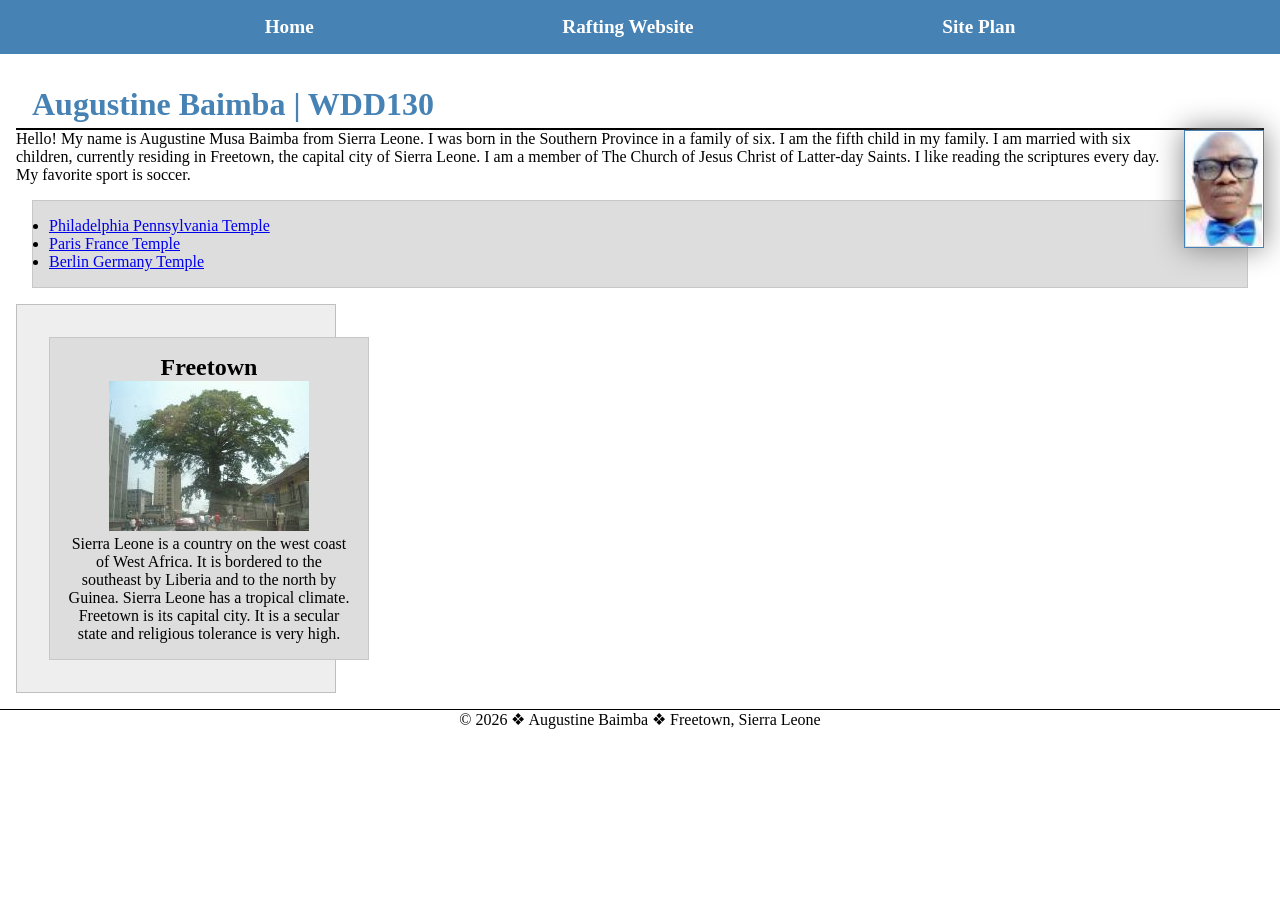
<file: index.html>
<!--18 March 2026-->
<!DOCTYPE html>
<html lang="en">

<head>
    <meta charset="UTF-8">
    <meta name="viewport" content="width=device-width, initial-scale=1.0">
    <title>Augustine Musa Baimba | WDD130</title>
    <meta name="description" content="Augustine Baimba's BYU-Idaho WDD 130 Course Home Page">
    <meta name="author" content="Augustine Baimba">
    <link rel="stylesheet" href="styles/styles.css">
</head>

<body>
    <header>
        <nav>
            <a href="#">Home</a>
            <a href="wwr/">Rafting Website</a>
            <a href="wwr/site-plan-rafting.html">Site Plan</a>
        </nav>

    </header>

    <div class="grid">
        <main>
            <h1>Augustine Baimba | WDD130</h1>
            <img src="images/profile.jpg" alt="My Name is Augustine Musa Baimba" width="80">
            <p>Hello! My name is Augustine Musa Baimba from Sierra Leone. I was born in the Southern
                Province in a family of six. I am the fifth child in my family. I am married with
                six
                children, currently residing in Freetown, the capital city of Sierra Leone. I am a
                member of
                The Church of Jesus Christ of Latter-day Saints. I like reading the scriptures every
                day. My
                favorite sport is soccer.</p>

            <ul class="box">
                <li><a href="https://www.churchofjesuschrist.org/temples/details/philadelphia-pennsylvania-temple"
                      target="_blank">Philadelphia Pennsylvania Temple</a></li>
                <li><a href="https://www.churchofjesuschrist.org/temples/details/paris-france-temple"
                      target="_blank">Paris France Temple</a></li>
                <li><a href="https://www.churchofjesuschrist.org/temples/details/berlin-germany-temple"
                      target="_blank">Berlin Germany Temple</a></li>
            </ul>
        </main>
        <aside>
            <aside class="box">
                <h2>Freetown</h2>
                <img src="images/cotton_tree.jpg" alt="Freetown Cotton Tree">
                <p>Sierra Leone is a country on the west coast of West Africa. It is bordered to the
                    southeast
                    by Liberia and to the north by Guinea. Sierra Leone has a tropical climate.
                    Freetown is
                    its
                    capital city. It is a secular state and religious tolerance is very high.</p>
            </aside>
    </div>

    <footer>
        <p>© 2026 ❖ Augustine Baimba ❖ Freetown, Sierra Leone</p>
    </footer>
</body>

</html>
</file>
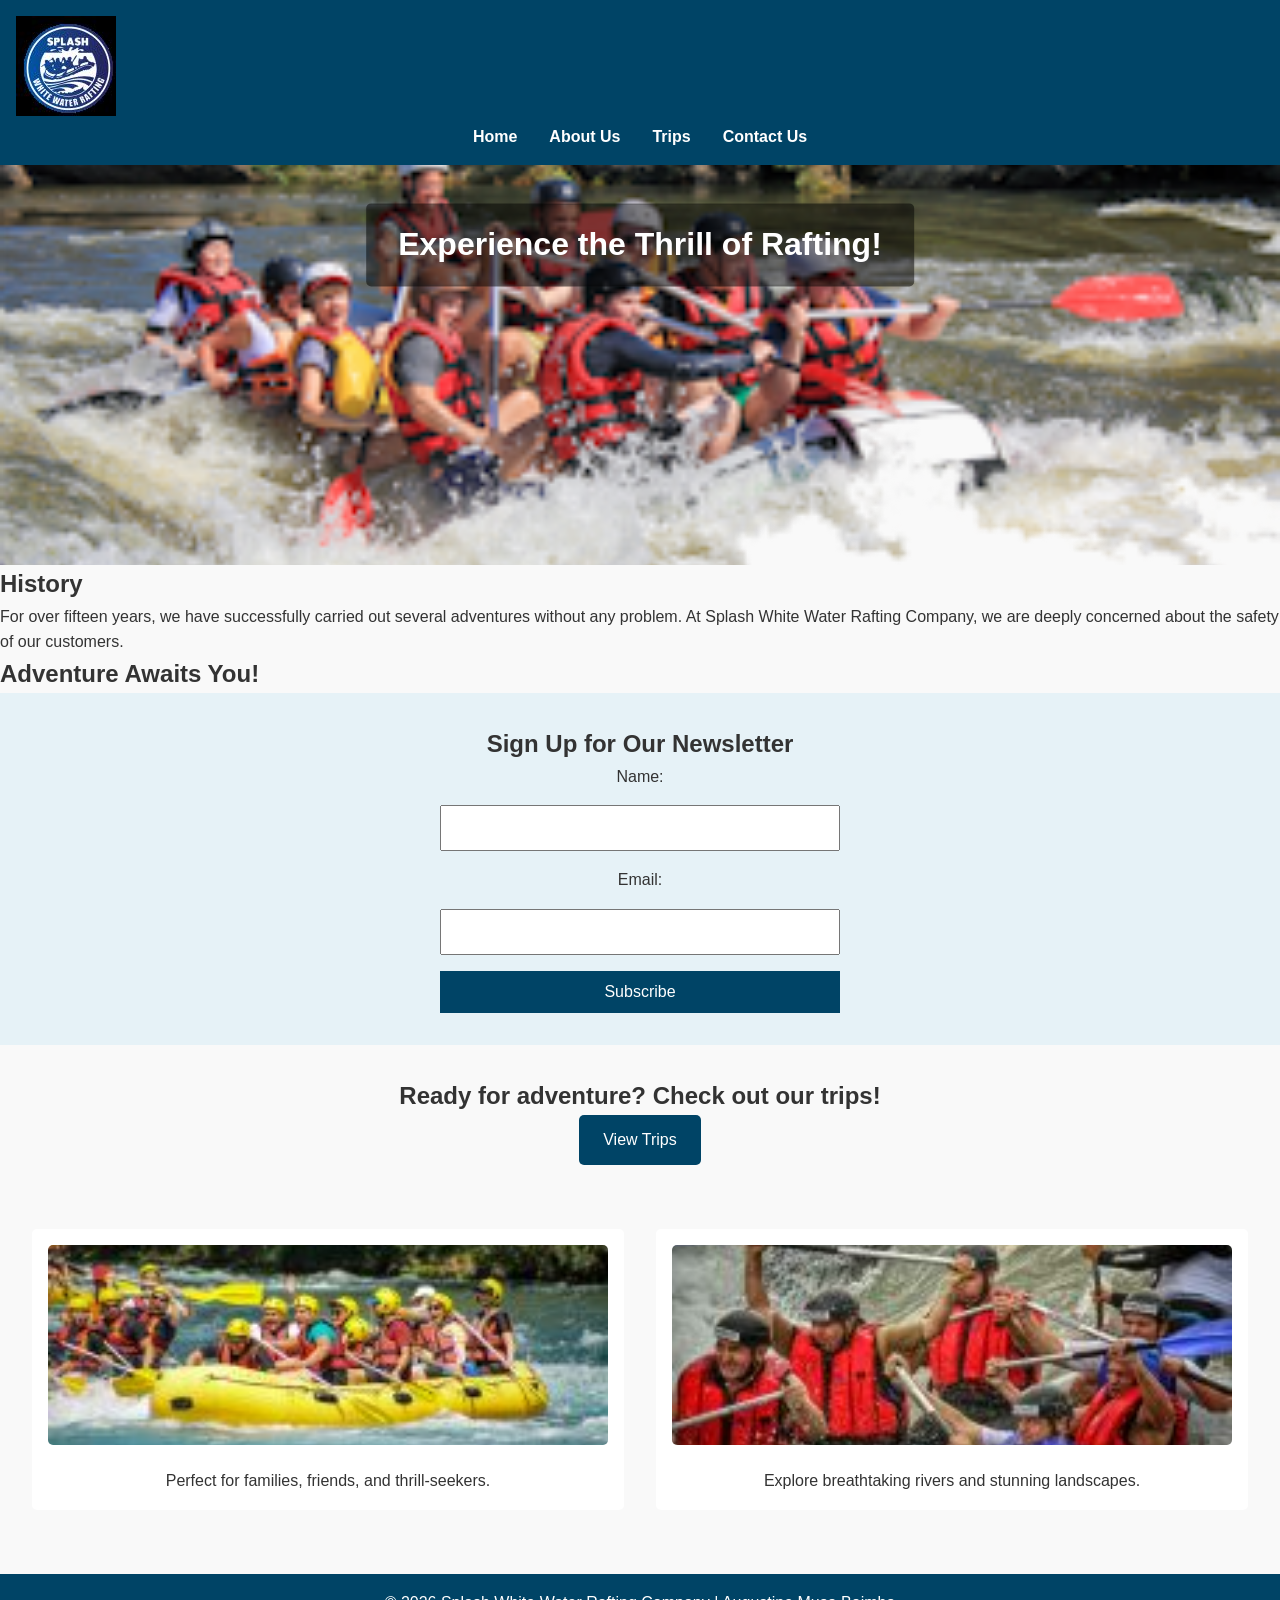
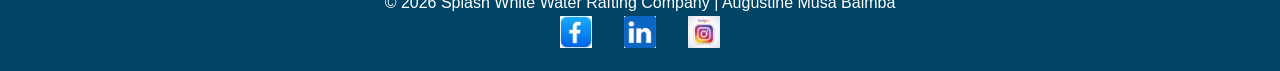
<file: wwr/index.html>
<!DOCTYPE html>
<html lang="en">

<head>
    <meta charset="UTF-8">
    <meta name="viewport" content="width=device-width, initial-scale=1.0">
    <title>Splash White Water Rafting - Home Page</title>
    <meta name="description"
      content="Exciting Splash White Water Rafting adventures with history, purpose, and fun trips.">
    <meta name="author" content="Augustine Musa Baimba">
    <link rel="stylesheet" href="styles/rafting2.css">
</head>

<body>

    <header>
        <img src="images2/logo.jpg" alt="Rafting Company Logo">
        <nav>
            <a href="index.html">Home</a>
            <a href="about.html">About Us</a>
            <a href="trips.html">Trips</a>
            <a href="contact.html">Contact Us</a>
        </nav>
    </header>

    <main>

        <section class="hero">
            <img src="images2/rafting-hero.jpg" alt="Rafting adventure">
            <h1 class="hero-text">Experience the Thrill of Rafting!</h1>
        </section>
        <section>
            <h2>History</h2>
            <p>
                For over fifteen years, we have successfully carried out several adventures without
                any problem.
                At Splash White Water Rafting Company, we are deeply concerned about the safety of
                our customers.
            </p>
            <div class="history-layout"></div>
        </section>

        <section>
            <h2>Adventure Awaits You!</h2>
        </section>

        <section class="newsletter">
            <h2>Sign Up for Our Newsletter</h2>
            <form>
                <label for="name">Name:</label>
                <input type="text" id="name" name="name" required>
                <label for="email">Email:</label>
                <input type="email" id="email" name="email" required>
                <button type="submit">Subscribe</button>
            </form>
        </section>

        <section class="cta">
            <h2>Ready for adventure? Check out our trips!</h2>
            <a href="trips.html" class="btn">View Trips</a>
        </section>

        <section class="grid-layout">
            <div>
                <img src="images2/rafting-fun.jpg" alt="Families on first adventure">
                <p>Perfect for families, friends, and thrill-seekers.</p>
            </div>
            <div>
                <img src="images2/rafting-nature.jpg" alt="Church Members on a Rafting Experience">
                <p>Explore breathtaking rivers and stunning landscapes.</p>
            </div>
        </section>
    </main>

    <footer>
        <p>&copy; 2026 Splash White Water Rafting Company | Augustine Musa Baimba</p>
        <nav class="socialmedia">
            <a href="https://facebook.com">
                <img src="images/facebook.svg.jpg" alt="Facebook Icon">
            </a>
            <a href="https://linkedin.com">
                <img src="images/linkedin.svg.png" alt="LinkedIn Icon">
            </a>
            <a href="https://instagram.com">
                <img src="images/instagram.svg.jpg" alt="Instagram Icon">
            </a>
        </nav>
    </footer>
</body>

</html>
</file>
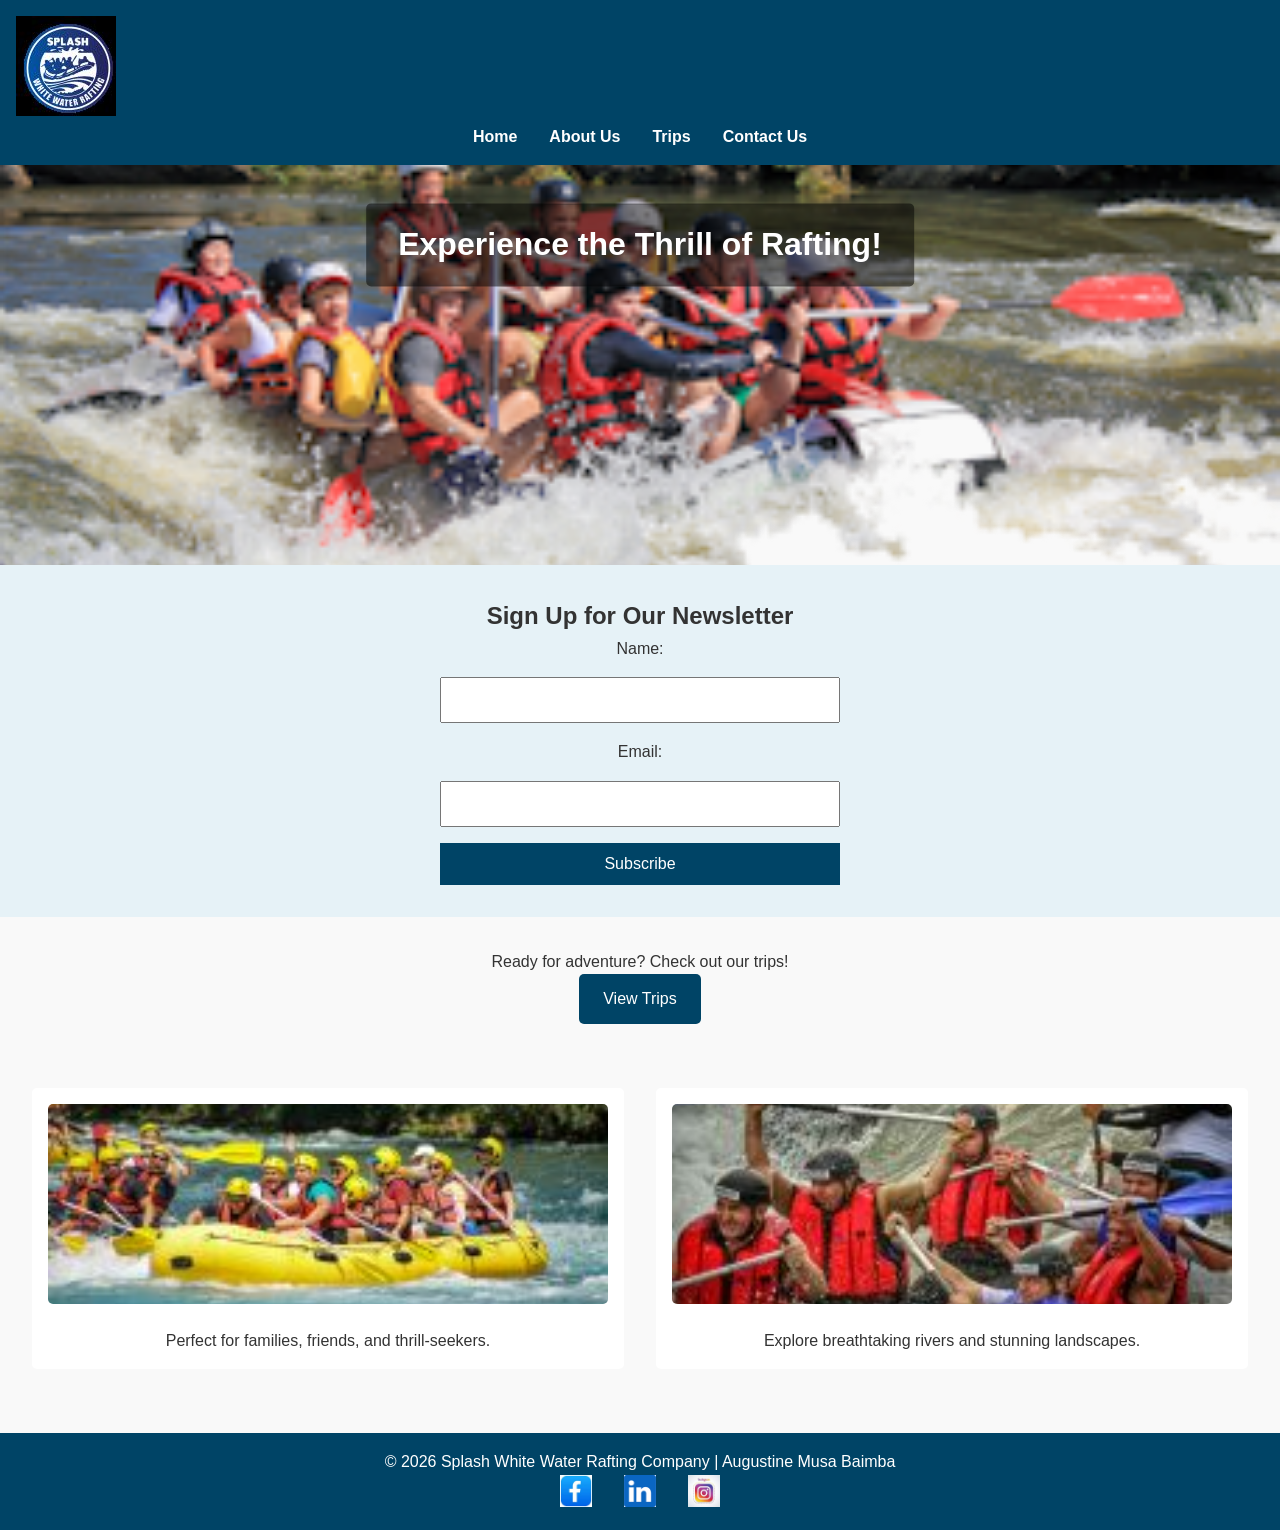
<file: week05/wwr/index.html>
<!DOCTYPE html>
<html lang="en">

<head>
    <meta charset="UTF-8">
    <meta name="viewport" content="width=device-width, initial-scale=1.0">
    <title>Splash White Water Rafting - Home Page</title>
    <meta name="description"
      content="Exciting Splash White Water Rafting adventures with history, purpose, and fun trips.">
    <meta name="author" content="Augustine Musa Baimba">
    <link rel="stylesheet" href="styles/rafting2.css">
</head>

<body>

    <header>
        <img src="images2/logo.jpg" alt="Rafting Company Logo">
        <nav>
            <a href="index.html">Home</a>
            <a href="about.html">About Us</a>
            <a href="trips.html">Trips</a>
            <a href="contact.html">Contact Us</a>
        </nav>
    </header>

    <main>

        <section class="hero">
            <img src="images2/rafting-hero.jpg" alt="Rafting adventure">
            <h1 class="hero-text">Experience the Thrill of Rafting!</h1>
        </section>

        <section class="newsletter">
            <h2>Sign Up for Our Newsletter</h2>
            <form>
                <label for="name">Name:</label>
                <input type="text" id="name" name="name" required>
                <label for="email">Email:</label>
                <input type="email" id="email" name="email" required>
                <button type="submit">Subscribe</button>
            </form>
        </section>

        <section class="cta">
            <p>Ready for adventure? Check out our trips!</p>
            <a href="trips.html" class="btn">View Trips</a>
        </section>

        <section class="grid-layout">
            <div>
                <img src="images2/rafting-fun.jpg" alt="Group rafting">
                <p>Perfect for families, friends, and thrill-seekers.</p>
            </div>
            <div>
                <img src="images2/rafting-nature.jpg" alt="Rafting in nature">
                <p>Explore breathtaking rivers and stunning landscapes.</p>
            </div>
        </section>
    </main>

    <footer>
        <p>&copy; 2026 Splash White Water Rafting Company | Augustine Musa Baimba</p>
        <nav class="socialmedia">
            <a href="https://facebook.com">
                <img src="images/facebook.svg.jpg" alt="Facebook">
            </a>
            <a href="https://linkedin.com">
                <img src="images/linkedin.svg.png" alt="LinkedIn">
            </a>
            <a href="https://instagram.com">
                <img src="images/instagram.svg.jpg" alt="Instagram">
            </a>
        </nav>
    </footer>
</body>

</html>
</file>
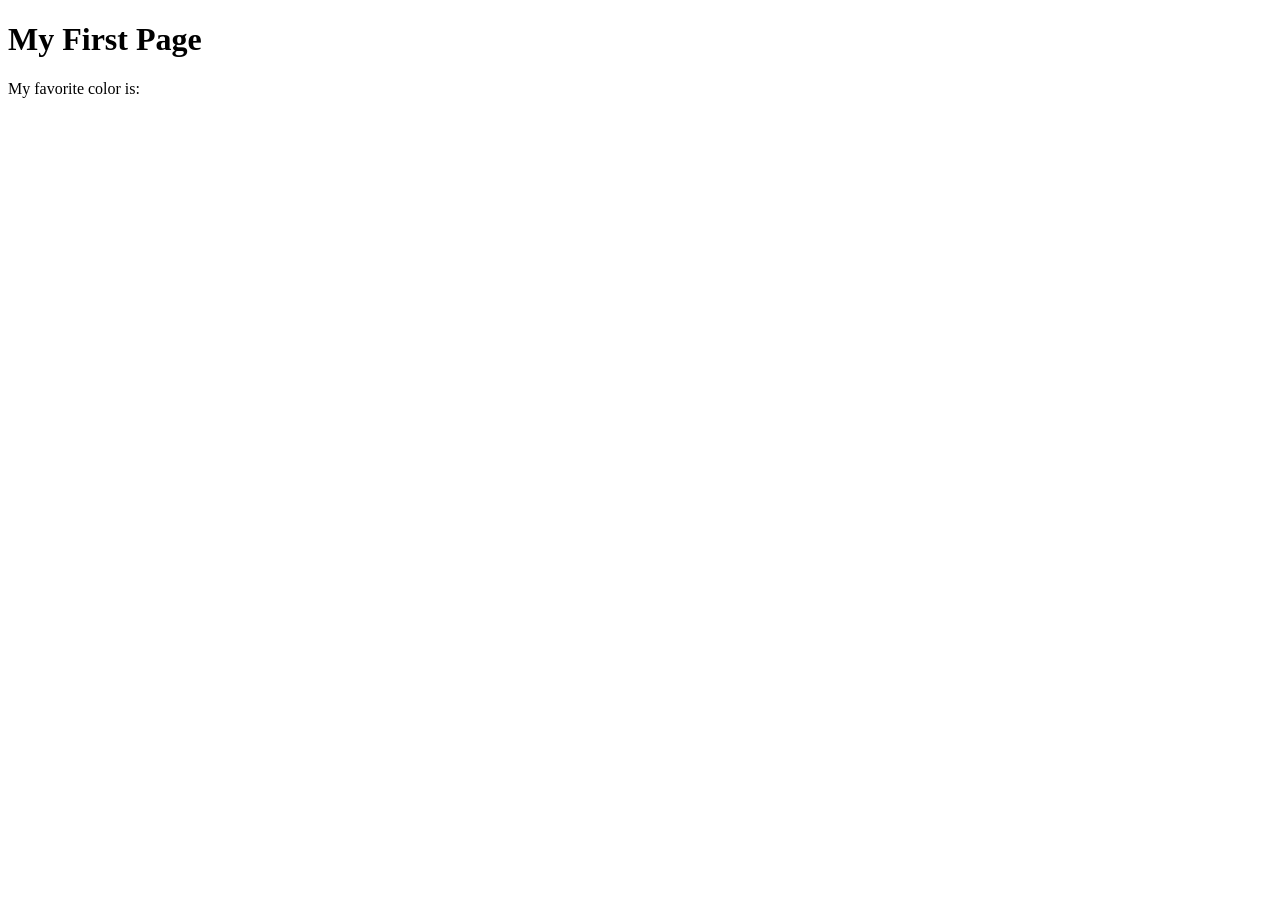
<file: week01/first-page.html>
<!DOCTYPE html>
<html lang="en">

<head>
    <meta charset="UTF-8">
    <meta name="viewport" content="width=device-width, initial-scale=1.0">
    <title>My First Page</title>
</head>

<body>
    <h1>My First Page</h1>
    <p>My favorite color is: </p>
</body>

</html>
</file>
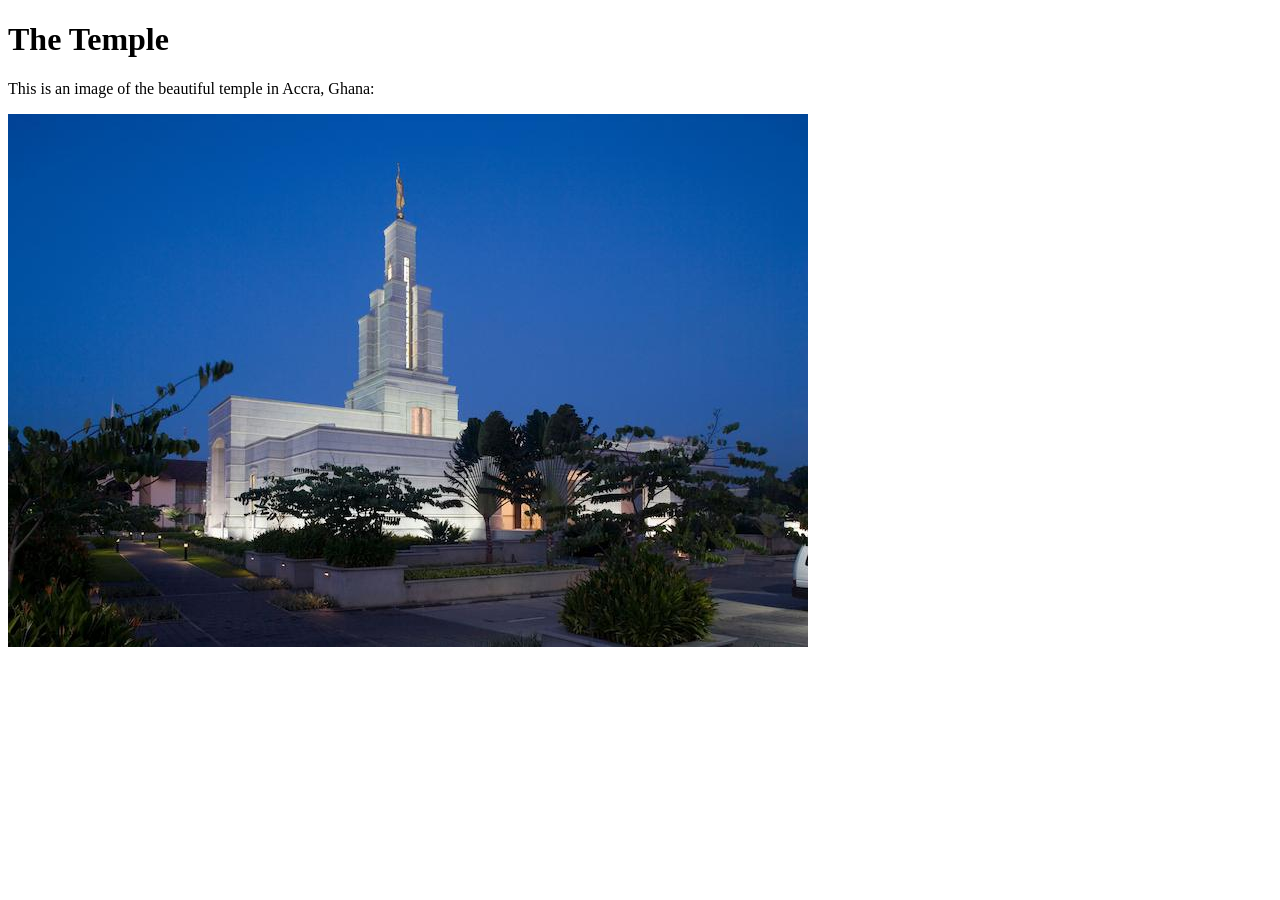
<file: week01/images-solution.html>
<!DOCTYPE html>
<html lang="en">
<head>
    <meta charset="UTF-8">
    <meta name="viewport" content="width=device-width, initial-scale=1.0">
    <title>Temple Image</title>
</head>
<body>
    <h1>The Temple</h1>
    <p>This is an image of the beautiful temple in Accra, Ghana:</p>
    <img src="images/temple-small.jpg" alt="The Accra Ghana Temple">
    
</body>
</html>
</file>
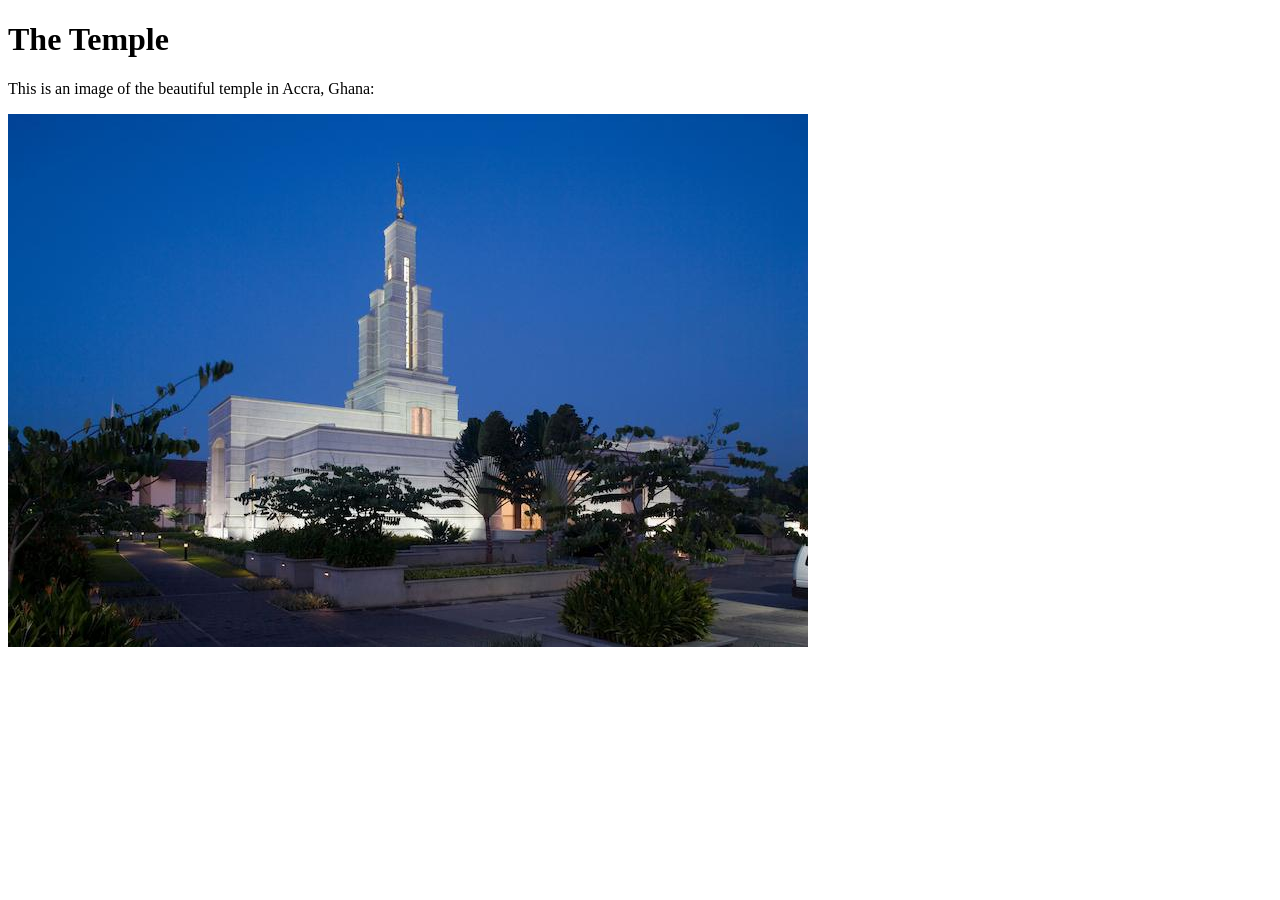
<file: week01/images.html>
<!DOCTYPE html>
<html large="en">

<head>
    <meta charset="UTF-8">
    <meta name="viewport" content="width=device-width, initial-scale=1.0">
    <title>Temple Image</title>
</head>

<body>
    <h1>The Temple</h1>
    <p>This is an image of the beautiful temple in Accra, Ghana:</p>
    <img src="images/temple-small.jpg" alt="The Accra Ghana Temple">

</body>

</html>
</file>
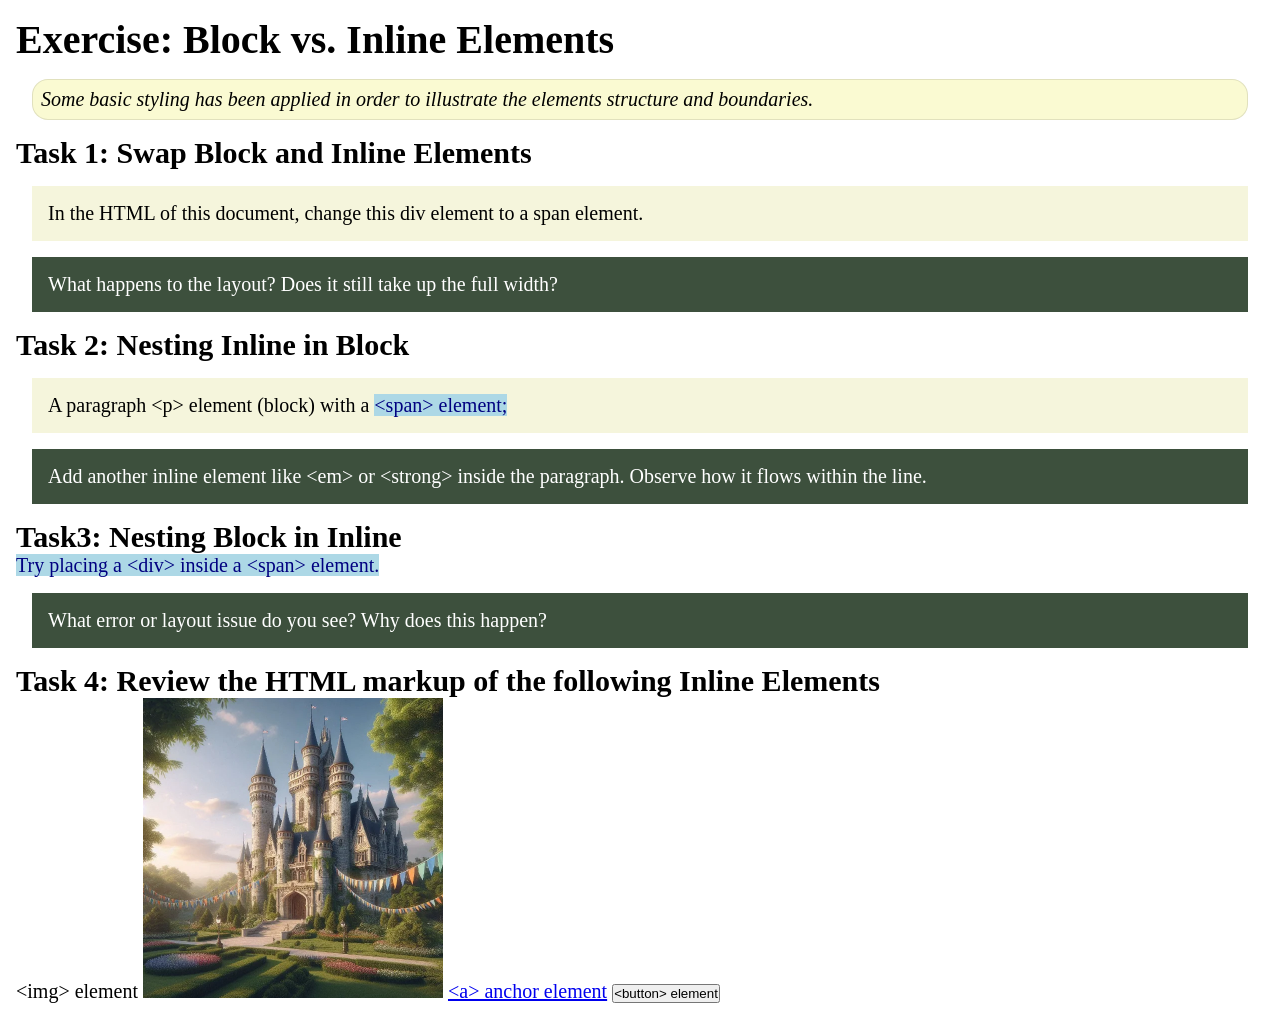
<file: week02/block-vs-inline.html>
<!DOCTYPE html>
<html lang="en">

<head>
    <meta charset="UTF-8">
    <meta name="viewport" content="width=device-width, initial-scale=1.0">
    <title>Exercise: Block vs. Inline Elements</title>
    <link rel="stylesheet" href="styles/block-vs-inline.css">
</head>

<body>
    <main>
        <h1>Exercise: Block vs. Inline Elements</h1>
        <p class="note">Some basic styling has been applied in order to illustrate the elements structure and
            boundaries.</p>

        <h2>Task 1: Swap Block and Inline Elements</h2>
        <div>In the HTML of this document, change this div element to a span element.</div>

        <p class="question">What happens to the layout? Does it still take up the full width?</p>

        <h2>Task 2: Nesting Inline in Block</h2>
        <p>A paragraph &lt;p&gt; element (block) with a <span>&lt;span&gt; element;</span></p>
        <p class="question">Add another inline element like &lt;em&gt; or &lt;strong&gt; inside the paragraph. Observe
            how it flows within the line.</p>

        <h2>Task3: Nesting Block in Inline</h2>
        <span>Try placing a &lt;div&gt; inside a &lt;span&gt; element.</span>
            <p class="question">What error or layout issue do you see? Why does this happen?</p>


            <h2>Task 4: Review the HTML markup of the following Inline Elements</h2>
        &lt;img&gt; element
        <img src="images/castle.webp" alt="placeholder image (images are inline)" width="300" height="300">
        <a href="https://churchofjesuschrist.org">&lt;a&gt; anchor element</a>
        <button type="button">&lt;button&gt; element</button>
    </main>
</body>

</html>
</file>
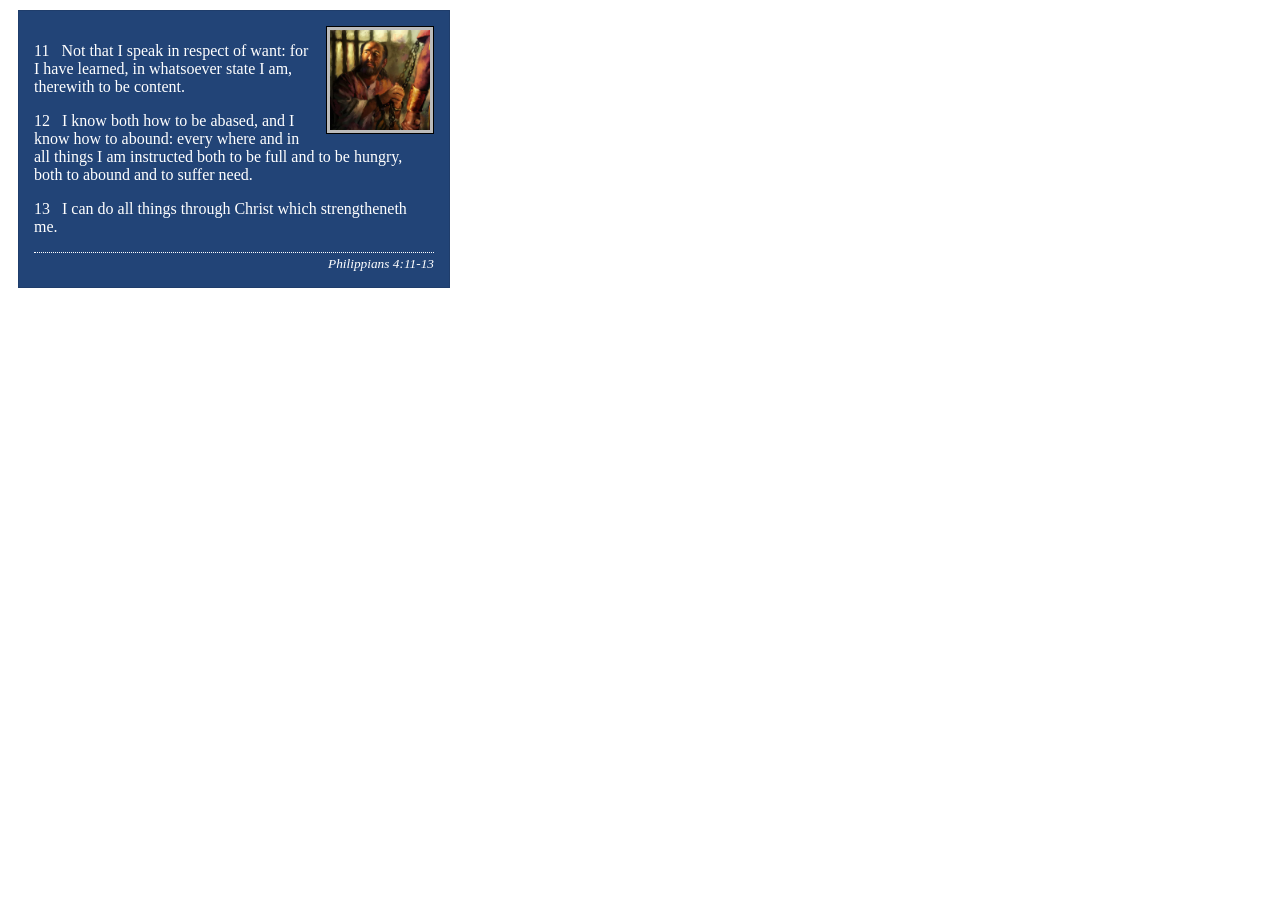
<file: week02/box-model-solution.html>
<!DOCTYPE html>
<html lang="en">
<head>
    <meta charset="UTF-8">
    <meta name="viewport" content="width=device-width, initial-scale=1.0">
    <title>Box Model Activity</title>
    <link rel="stylesheet" href="styles/box-model-solution.css">
</head>
<body>
    <main>
        <div class="callout">
            <img src="images/apostle-paul-imprisoned.webp" alt="Paul the Apostle - Imprisoned in Rome" width="200" height="200">
            <blockquote>
                <p>11 &nbsp; Not that I speak in respect of want: for I have learned, in whatsoever state I am, therewith to be content.</p>
                <p>12 &nbsp; I know both how to be abased, and I know how to abound: every where and in all things I am instructed both to be full and to be hungry, both to abound and to suffer need.</p>
                <p>13 &nbsp; I can do all things through Christ which strengtheneth me.</p>
            </blockquote>
            <cite>Philippians 4:11-13</cite>
        </div>
    </main>
</body>
</html>
</file>
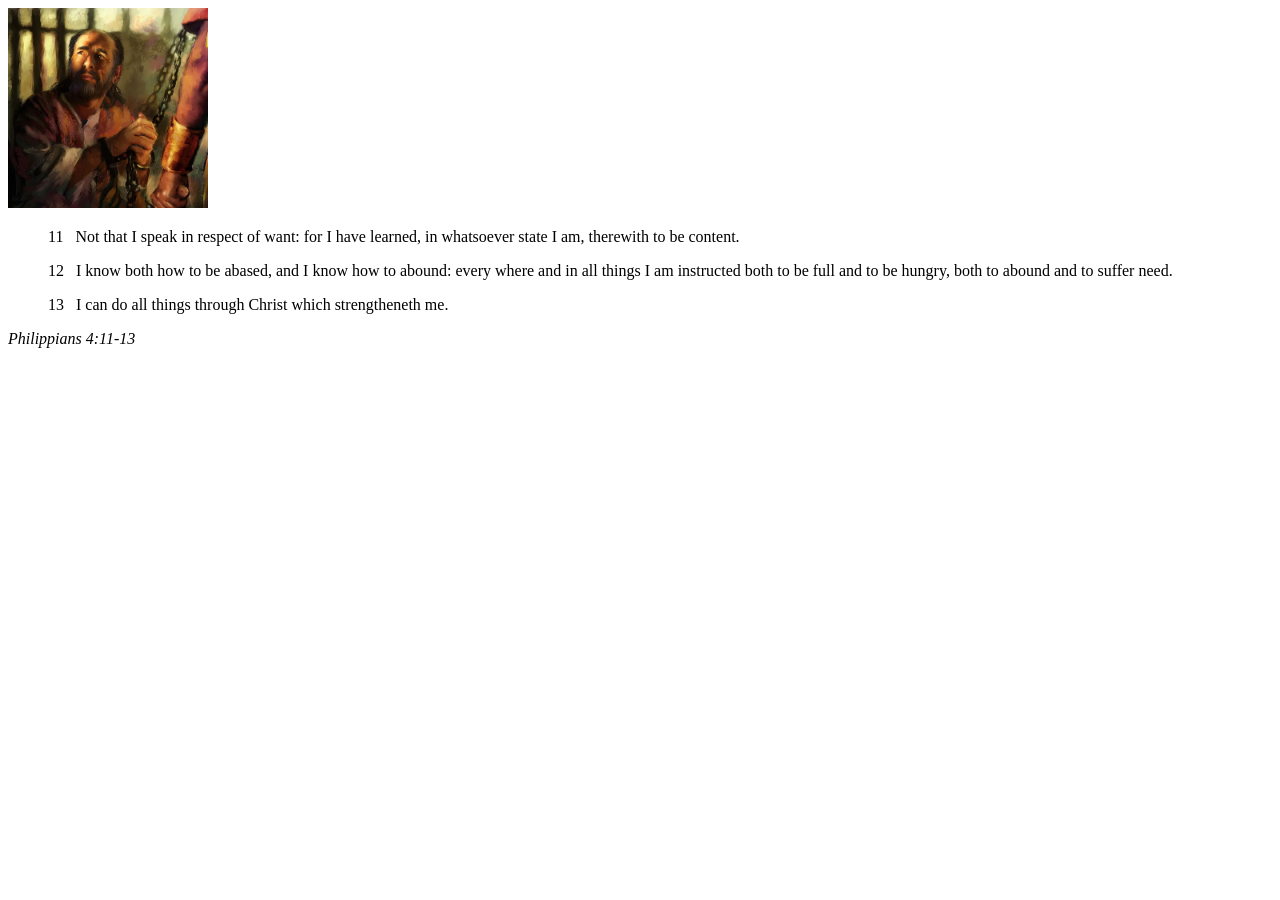
<file: week02/box-model.html>
<!DOCTYPE html>
<html lang="en">
<head>
    <meta charset="UTF-8">
    <meta name="viewport" content="width=device-width, initial-scale=1.0">
    <title>Box Model Activity</title>
</head>
<body>
    <main>
        <div class="callout">
            <img src="images/apostle-paul-imprisoned.webp" alt="Paul the Apostle - Imprisoned in Rome" width="200" height="200">
            <blockquote>
                <p>11 &nbsp; Not that I speak in respect of want: for I have learned, in whatsoever state I am, therewith to be content.</p>
                <p>12 &nbsp; I know both how to be abased, and I know how to abound: every where and in all things I am instructed both to be full and to be hungry, both to abound and to suffer need.</p>
                <p>13 &nbsp; I can do all things through Christ which strengtheneth me.</p>
            </blockquote>
            <cite>Philippians 4:11-13</cite>
        </div>
    </main>
</body>
</html>
</file>
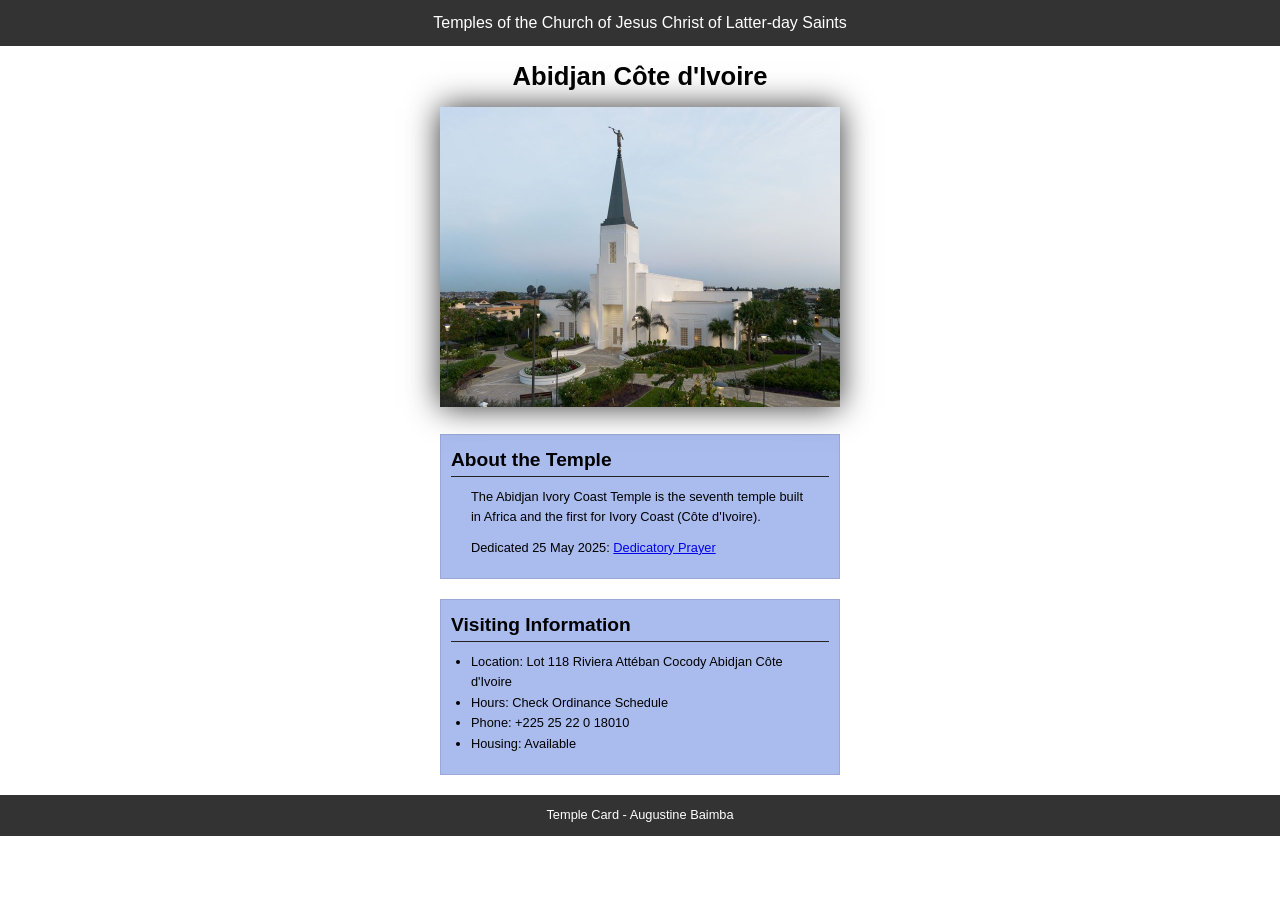
<file: week02/temple.html>
<!DOCTYPE html>
<html lang="en">

<head>
    <meta charset="UTF-8">
    <meta name="viewport" content="width=device-width, initial-scale=1.0">
    <title>Temple Card - Abidjan Cote d'Ivoire</title>
    <link rel="stylesheet" href="styles/temple.css">
</head>


<body>
    <header>
        <p>Temples of the Church of Jesus Christ of Latter-day Saints</p>
    </header>
    <main>
        <!-- cspell:disable-next-line -->
        <h1>Abidjan Côte d'Ivoire</h1>
        <picture>
            <!-- cspell:disable-next-line -->
            <img src="images/abidjan-ivory-coast.jpeg" alt="Abidjan Cote d'Ivoire Temple">
        </picture>
        <section>
            <h2>About the Temple</h2>
            <p>The Abidjan Ivory Coast Temple is the seventh temple built in Africa and the first
                for Ivory Coast (Côte
                d'Ivoire).</p>
            <p>Dedicated 25 May 2025: <a
                  href="https://www.churchofjesuschrist.org/temples/dedicatory-prayer/abidjan-ivory-coast-temple/2025-05-25?lang=eng"
                  target="_blank" rel="noopener noreferrer">Dedicatory Prayer</a></p>
        </section>
        <section>
            <h2>Visiting Information</h2>
            <ul>
                <!-- cspell:disable-next-line -->
                <li>Location: Lot 118 Riviera Attéban Cocody Abidjan Côte d'Ivoire</li>
                <!-- cspell:disable-next-line -->
                <li>Hours: Check Ordinance Schedule</li>
                <li>Phone: +225 25 22 0 18010</li>
                <li>Housing: Available</li>
            </ul>
        </section>
    </main>
    <footer>
        <p>Temple Card - Augustine Baimba</p>
    </footer>
</body>

</html>
</file>
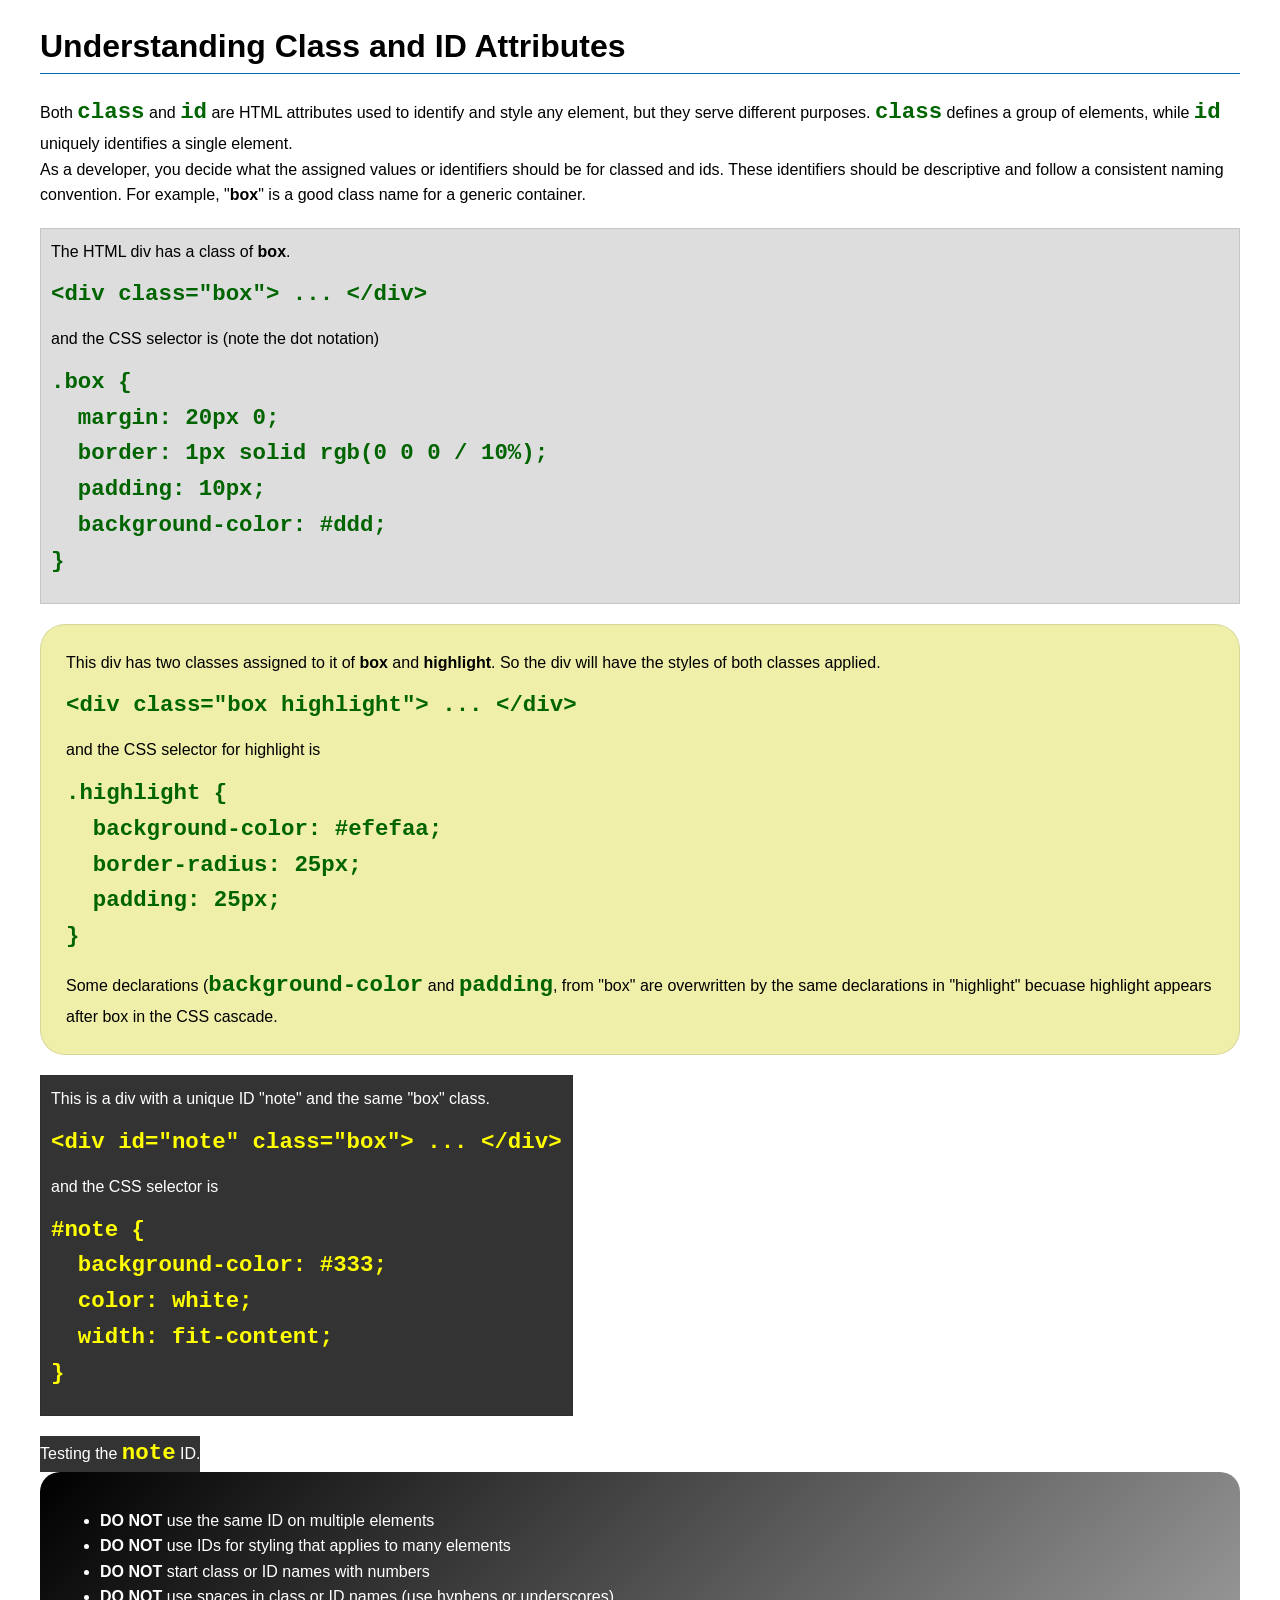
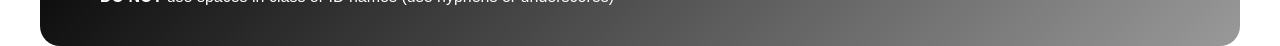
<file: week03/class-and-id.html>
<!DOCTYPE html>
<html lang="en">

<head>
    <meta charset="UTF-8">
    <meta name="viewport" content="width=device-width, initial-scale=1.0">
    <title>Class vs ID Attributes</title>
    <link rel="stylesheet" href="styles/class-and-id.css">
</head>

<body>
    <h1>Understanding Class and ID Attributes</h1>
    <p>Both <code>class</code> and <code>id</code> are HTML attributes used to identify and style any element, but they
        serve different purposes. <code>class</code> defines a group of elements, while <code>id</code> uniquely
        identifies a single element.</p>
    <p>As a developer, you decide what the assigned values or identifiers should be for classed and ids. These
        identifiers should be
        descriptive and follow a consistent naming convention. For example, "<strong>box</strong>" is a good class name
        for a generic container.</p>
    <div class="box">
        <p>The HTML div has a class of <strong>box</strong>.</p>
        <pre><code class="html">&lt;div class="box"&gt; ... &lt;/div&gt;</code></pre>
        and the CSS selector is (note the dot notation)
        <pre><code class="css">.box {
  margin: 20px 0;
  border: 1px solid rgb(0 0 0 / 10%);
  padding: 10px;
  background-color: #ddd; 
}</code></pre>
    </div>

    <div class="box highlight">
        <p>This div has two classes assigned to it of <strong>box</strong> and <strong>highlight</strong>. So the div
            will have the styles of both classes applied.</p>
        <pre><code class="html">&lt;div class="box highlight"&gt; ... &lt;/div&gt;</code></pre>
        and the CSS selector for highlight is
        <pre><code class="css">.highlight {
  background-color: #efefaa;
  border-radius: 25px;
  padding: 25px;
}</code></pre>
<p>Some declarations (<code>background-color</code> and <code>padding</code>, from "box" are overwritten by the same declarations in "highlight" becuase highlight appears after box in the CSS cascade.</p>
    </div>

    <div id="note" class="box">
        <p>This is a div with a unique ID "note" and the same "box" class.</p>
        <pre><code class="html">&lt;div id="note" class="box"&gt; ... &lt;/div&gt;</code></pre>
        and the CSS selector is
        <pre><code class="css">#note {
  background-color: #333;
  color: white;
  width: fit-content;
}</code></pre>
    </div>

    <div id="note">
        <p>Testing the <code>note</code> ID.</p>
    </div>

    <section id="best-practice">
        <ul>
            <li><strong>DO NOT</strong> use the same ID on multiple elements</li>
            <li><strong>DO NOT</strong> use IDs for styling that applies to many elements</li>
            <li><strong>DO NOT</strong> start class or ID names with numbers</li>
            <li><strong>DO NOT</strong> use spaces in class or ID names (use hyphens or underscores)</li>
        </ul>
    </section>




</body>

</html>
</file>
<file: styles/styles.css>
* {
    margin: 0;
    padding: 0;
    box-sizing: border-box;
}

nav {
    background-color: steelblue;
    padding: 10px;
}

nav a {
    color: #fff;/% shorthand for white %/ padding: 0.5rem;
    display: block;
    text-decoration: none;
    font-size: 1.2rem;
    font-weight: 700;
}

h1 {
    color: steelblue;
    padding: 1rem;
    border-bottom: 2px solid black;
    padding-bottom: 5px;
}

p {
    padding: 0;
}

aside {
    width: 20rem;
    margin: 1rem;
    border: 1px solid rgb(0 0 0 / 0.2);
    position: relative;
    grid-column: 1/2;
    grid-row: 1/2;
    /* 1 */
    padding: 1rem;
    background-color: #eee;
    color: #333;
    text-align: center;
}

aside img {
    width: 200px;
    height: auto;
}

main img {
    width: 150;
    height: auto;
    border: 1px solid #4682b4;
    padding: 1px;
    box-shadow: 0 0 30px gray;
    float: right;
    margin: 0 0 1rem 1rem;
}

footer {
    margin-top: 15px;
    border-top: 1px solid #000;
    text-align: center;
}

/* Class Selectors */
.box {
    margin: 1rem;
    border: 1px solid rgb(0 0 0 / 10%);
    padding: 1rem;
    background-color: #ddd;
    color: #000;
}

header,
grid;

footer {
    max-width: 840px;
    margin: 0 auto;
}

. grid {
    display: grid;
    align-items: center;
}

main {
    grid-column: 2/3;
    margin: 1rem;
}

nav {
    background-color: steelblue;
    padding: 1rem;
    display: flex;
    justify-content: space-evenly;
    align-items: center;
}
</file>
<file: wwr/styles/rafting2.css>
:root {
    --primary-color: #055a05;
    /* forest green */
    --secondary-color: #f4a261;
    /* warm sand */
    --accent1-color: #264653;
    /* dark slate blue */
    --accent2-color: #e9c46a;
    /* golden yellow */
    --heading-font: "Times New Roman", "Georgia", serif;
    --body-font: Arial, Helvetica, sans-serif;
}

* {
    margin: 0;
    padding: 0;
    box-sizing: border-box;
}

body {
    font-family: Arial, Helvetica, sans-serif;
    line-height: 1.6;
    color: #333;
    background-color: #f9f9f9;
}

header {
    background: #004466;
    color: #fff;
    padding: 1rem;
}

nav {
    display: flex;
    justify-content: center;
    gap: 2rem;
}

nav a {
    color: #fff;
    text-decoration: none;
    font-weight: bold;
}

nav a:hover {
    text-decoration: underline;
}

.hero {
    position: relative;
    width: 100%;
    height: 400px;
    overflow: hidden;
}

.hero img {
    width: 100%;
    height: 100%;
    object-fit: cover;
}

.hero-text {
    position: absolute;
    top: 20%;
    left: 50%;
    transform: translate(-50%, -50%);
    color: #fff;
    font-size: 2rem;
    background: rgba(0, 0, 0, 0.5);
    padding: 1rem 2rem;
    border-radius: 5px;
}

.newsletter {
    background: #e6f2f7;
    padding: 2rem;
    text-align: center;
}

.newsletter form {
    display: flex;
    flex-direction: column;
    gap: 1rem;
    max-width: 400px;
    margin: auto;
}

.newsletter input,
.newsletter button {
    padding: 0.75rem;
    font-size: 1rem;
}

.newsletter button {
    background: #004466;
    color: #fff;
    border: none;
    cursor: pointer;
}

.newsletter button:hover {
    background: #006699;
}

.cta {
    text-align: center;
    padding: 2rem;
}

.cta .btn {
    display: inline-block;
    background: #004466;
    color: #fff;
    padding: 0.75rem 1.5rem;
    text-decoration: none;
    border-radius: 5px;
}

.cta .btn:hover {
    background: #006699;
}

.grid-layout {
    display: grid;
    grid-template-columns: repeat(auto-fit, minmax(250px, 1fr));
    gap: 2rem;
    padding: 2rem;
}

.grid-layout div {
    background: #fff;
    padding: 1rem;
    border-radius: 5px;
    text-align: center;
}

.grid-layout img {
    width: 100%;
    height: 200px;
    object-fit: cover;
    border-radius: 5px;
    margin-bottom: 1rem;
}

.trips {
    display: grid;
    grid-template-columns: repeat(auto-fit, minmax(280px, 1fr));
    gap: 2rem;
    padding: 2rem;
}

.trips article {
    background: #fff;
    padding: 1rem;
    border-radius: 5px;
    text-align: center;
}

.trips img {
    width: 100%;
    height: 200px;
    object-fit: cover;
    border-radius: 5px;
    margin-bottom: 1rem;
}

.trip-table {
    padding: 2rem;
}

.trip-table table {
    width: 100%;
    border-collapse: collapse;
}

.trip-table th,
.trip-table td {
    border: 1px solid #ccc;
    padding: 0.75rem;
    text-align: center;
}

.trip-table th {
    background: #004466;
    color: #fff;
}

footer {
    background: #004466;
    color: #fff;
    text-align: center;
    padding: 1rem;
    margin-top: 2rem;
}
}

.socialmedia a {
    text-decoration: none;
}

.socialmedia img {
    width: 32px;
    height: 32px;
}

.history-layout {
    display: flex;
    grid-template-columns: 1fr 1fr;
    gap: 16px;
    align-items: center;
}
</file>
<file: week05/wwr/styles/rafting2.css>
* {
    margin: 0;
    padding: 0;
    box-sizing: border-box;
}

body {
    font-family: Arial, Helvetica, sans-serif;
    line-height: 1.6;
    color: #333;
    background-color: #f9f9f9;
}

header {
    background: #004466;
    color: #fff;
    padding: 1rem;
}

nav {
    display: flex;
    justify-content: center;
    gap: 2rem;
}

nav a {
    color: #fff;
    text-decoration: none;
    font-weight: bold;
}

nav a:hover {
    text-decoration: underline;
}

.hero {
    position: relative;
    width: 100%;
    height: 400px;
    overflow: hidden;
}

.hero img {
    width: 100%;
    height: 100%;
    object-fit: cover;
}

.hero-text {
    position: absolute;
    top: 20%;
    left: 50%;
    transform: translate(-50%, -50%);
    color: #fff;
    font-size: 2rem;
    background: rgba(0, 0, 0, 0.5);
    padding: 1rem 2rem;
    border-radius: 5px;
}

.newsletter {
    background: #e6f2f7;
    padding: 2rem;
    text-align: center;
}

.newsletter form {
    display: flex;
    flex-direction: column;
    gap: 1rem;
    max-width: 400px;
    margin: auto;
}

.newsletter input,
.newsletter button {
    padding: 0.75rem;
    font-size: 1rem;
}

.newsletter button {
    background: #004466;
    color: #fff;
    border: none;
    cursor: pointer;
}

.newsletter button:hover {
    background: #006699;
}

.cta {
    text-align: center;
    padding: 2rem;
}

.cta .btn {
    display: inline-block;
    background: #004466;
    color: #fff;
    padding: 0.75rem 1.5rem;
    text-decoration: none;
    border-radius: 5px;
}

.cta .btn:hover {
    background: #006699;
}

.grid-layout {
    display: grid;
    grid-template-columns: repeat(auto-fit, minmax(250px, 1fr));
    gap: 2rem;
    padding: 2rem;
}

.grid-layout div {
    background: #fff;
    padding: 1rem;
    border-radius: 5px;
    text-align: center;
}

.grid-layout img {
    width: 100%;
    height: 200px;
    object-fit: cover;
    border-radius: 5px;
    margin-bottom: 1rem;
}

.trips {
    display: grid;
    grid-template-columns: repeat(auto-fit, minmax(280px, 1fr));
    gap: 2rem;
    padding: 2rem;
}

.trips article {
    background: #fff;
    padding: 1rem;
    border-radius: 5px;
    text-align: center;
}

.trips img {
    width: 100%;
    height: 200px;
    object-fit: cover;
    border-radius: 5px;
    margin-bottom: 1rem;
}

.trip-table {
    padding: 2rem;
}

.trip-table table {
    width: 100%;
    border-collapse: collapse;
}

.trip-table th,
.trip-table td {
    border: 1px solid #ccc;
    padding: 0.75rem;
    text-align: center;
}

.trip-table th {
    background: #004466;
    color: #fff;
}

footer {
    background: #004466;
    color: #fff;
    text-align: center;
    padding: 1rem;
    margin-top: 2rem;
}
}

.socialmedia a {
    text-decoration: none;
}

.socialmedia img {
    width: 32px;
    height: 32px;
}
</file>
<file: week02/styles/block-vs-inline.css>
* {
    margin: 0;
    padding: 0;
}

body {
    font-size: 20px;
    margin: 1rem;
}

p,
div {
    background-color: beige;
    margin: 1rem;
    padding: 1rem;
}

span {
    color: navy;
    background-color: lightblue;
}

code {
    margin: 0;
    padding: 0;
    color: green;
    font-size: 1.2rem;
}

.note {
    font-style: italic;
    background-color: lightgoldenrodyellow;
    border-radius: 1rem;
    border: 1px solid rgb(0 0 0 / 10%);
    margin: 1rem;
    padding: .5rem;
}

.question {
    background-color: #3d503d;
    color: #fff;
}
</file>
<file: week02/styles/box-model-solution.css>
.callout {
    max-width: 400px;
    margin: 10px;
    border: 1px solid rgba(0, 0, 0, .1);
    padding: 15px;
    background-color: #247;
    color: #fff;
}

.callout img {
    float: right;
    margin: 0 0 10px 15px;
    border: 1px solid #000;
    padding: 3px;
    background-color: #bbb;
    width: 100px;
    height: auto;

}

blockquote {
    margin: 0;
}

cite {
    display: block;
    border-top: 1px dotted #fff;
    padding-top: 3px;
    text-align: right;
    font-size: smaller;
}
</file>
<file: week02/styles/temple.css>
* {
    margin: 0;
    padding: 0;
}

body {
    font-family: Arial, sans-serif;
    line-height: 1.6;
}

header {
    background-color: #333;
    color: #fff;
    padding: 10px;
    text-align: center;
    font-size: 1.6;

}

main {
    width: 400px;
    margin: 0 auto;
}

h1 {
    margin: 10px;
    text-align: center;
    font-size: 1.6rem;
}

h2 {
    border-bottom: 1px solid #222;
}

img {
    width: 100%;
    height: auto;
    box-shadow: 0 0 30px #333;
}

section {
    margin: 20px 0;
    border: 1px solid rgb(0 0 0/ 10%);
    padding: 10px;
    background-color: #abe;
    font-size: .8rem;
}

section p {
    margin: 10px 20px;
}

ul {
    margin: 10px 20px;
}

footer {
    background-color: #333;
    color: #fff;
    padding: 10px;
    text-align: center;
    font-size: .8rem;
}
</file>
<file: week03/styles/class-and-id.css>
body {
    font-family: Arial, sans-serif;
    line-height: 1.6;
    margin: 0;
    padding: 0 40px;
}

h1 {
    border-bottom: 1px solid rgb(0 110 182);
    padding-bottom: 0;
}



p {
    margin: 0;
}

code {
    color: darkgreen;
    font-weight: 700;
    font-size: 1.4rem;
}

/* Class examples - can be reused */

.box {
    margin: 20px 0;
    border: 1px solid rgb(0 0 0 / 10%);
    padding: 10px;
    background-color: #ddd; /* this is shorthand for #dddddd */
}

.highlight {
    background-color: #efefaa;
    border-radius: 25px;
    padding: 25px;
}

/* ID examples - should be unique */

#note {
    background-color: #333;
    color: white;
    width: fit-content;
}

#note code {
    color: yellow;
}

#best-practice {
    background: linear-gradient(135deg, #000 0%, #999 100%);
    color: white;
    border-radius: 20px;
    padding: 20px
}
</file>
